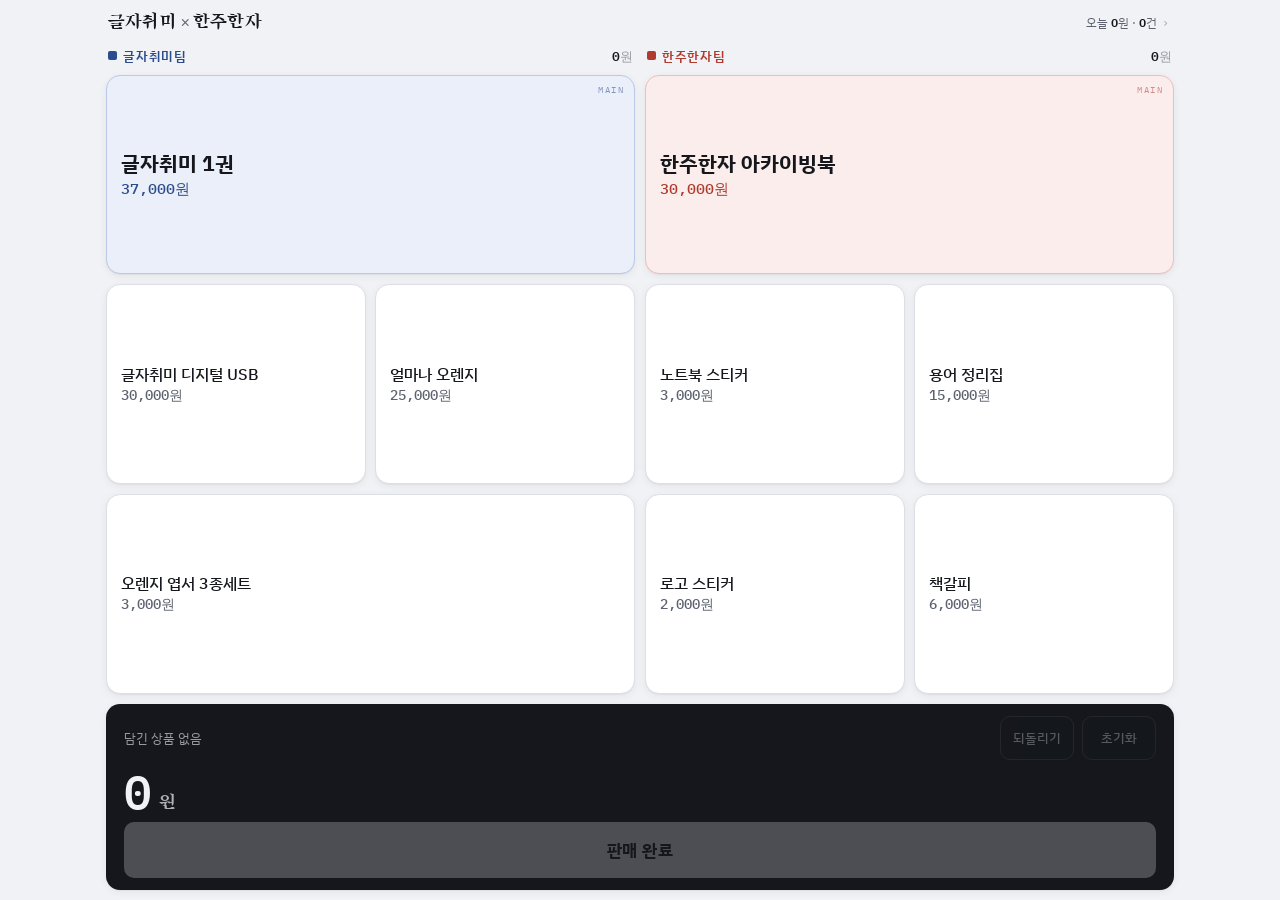
<file: index.html>
<!doctype html>
<html lang="ko">
<head>
<meta charset="utf-8">
<meta name="viewport" content="width=device-width, initial-scale=1, viewport-fit=cover">
<title>글자취미 한주한자 부스 계산기</title>
<link rel="preconnect" href="https://fonts.googleapis.com">
<link rel="preconnect" href="https://fonts.gstatic.com" crossorigin>
<link rel="stylesheet" href="https://fonts.googleapis.com/css2?family=IBM+Plex+Mono:wght@500;600&family=IBM+Plex+Sans+KR:wght@400;500;600;700&family=Song+Myung&display=swap">
<link rel="stylesheet" href="assets/base.css">
<style>
  body{ height:100dvh; overflow:hidden; -webkit-user-select:none; user-select:none; }
  .app{
    height:100dvh;
    display:flex; flex-direction:column;
    gap:var(--gap);
    padding:var(--gap) clamp(8px,2.4vw,16px);
    padding-bottom:max(var(--gap), env(safe-area-inset-bottom));
  }

  /* ── 헤더 ───────────────────────────── */
  header{
    flex:0 0 auto;
    display:flex; align-items:center; gap:10px;
    padding:0 2px;
  }
  .today{
    margin-left:auto;
    display:flex; align-items:center; gap:6px;
    padding:4px 4px 4px 8px;
    border-radius:8px;
    font-size:clamp(10px,1.45vh,12px);
    color:var(--ink-2);
    text-decoration:none;
  }
  .today b{ color:var(--ink); font-weight:600; }
  .today .arrow{ opacity:.5; }
  .sync-badge{
    display:none; align-items:center; gap:4px;
    padding:2px 7px; border-radius:999px;
    background:var(--surface); border:1px solid var(--line);
    font-size:clamp(9px,1.3vh,11px);
  }
  .sync-badge.on{ display:inline-flex; }
  .sync-badge .led{ width:6px; height:6px; border-radius:50%; background:#2E9E5B; }
  .sync-badge.wait .led{ background:#C98A1B; }
  .today:active{ background:var(--surface); }

  /* ── 버튼판 ─────────────────────────── */
  .board{
    flex:1 1 auto; min-height:0;
    display:flex; flex-direction:column; gap:var(--gap);
  }
  .team{
    flex:1 1 0; min-height:0;
    display:flex; flex-direction:column; gap:calc(var(--gap) * .8);
  }
  .team-bar{
    flex:0 0 auto;
    display:flex; align-items:center; gap:8px;
    padding:0 2px;
  }
  .team-name{
    font-size:clamp(11px,1.5vh,13px);
    font-weight:600;
    letter-spacing:.06em;
    color:var(--accent);
    display:flex; align-items:center; gap:6px;
  }
  .team-name::before{
    content:""; width:9px; height:9px; border-radius:2px;
    background:var(--accent);
  }
  .team-sub{
    margin-left:auto;
    font-family:"IBM Plex Mono", monospace;
    font-variant-numeric:tabular-nums;
    font-size:clamp(11px,1.5vh,13px);
    color:var(--ink-2);
  }
  .team-sub b{ color:var(--ink); font-weight:600; }

  .grid{
    flex:1 1 auto; min-height:0;
    display:grid;
    grid-template-columns:repeat(2, minmax(0,1fr));
    grid-auto-rows:minmax(0,1fr);
    gap:var(--gap);
  }

  /* ── 상품 타일 ──────────────────────── */
  .item{
    position:relative;
    display:flex; flex-direction:column; justify-content:center; gap:2px;
    padding:clamp(6px,1.2vh,12px) clamp(8px,2vw,14px);
    border:1px solid var(--line);
    border-radius:var(--r);
    background:var(--surface);
    color:var(--ink);
    box-shadow:var(--shadow);
    font:inherit; text-align:left;
    cursor:pointer;
    transition:transform .09s ease, background-color .12s ease, border-color .12s ease;
    overflow:hidden;
  }
  .item:active{ transform:scale(.975); }
  .item:focus-visible{ outline:3px solid var(--accent); outline-offset:2px; }

  .item .nm{ font-size:clamp(12px, 1.85vh, 16px); font-weight:500; line-height:1.25; }
  .item .pr{
    font-family:"IBM Plex Mono", monospace;
    font-variant-numeric:tabular-nums;
    font-size:clamp(11px, 1.6vh, 14px);
    font-weight:500;
    color:var(--ink-2);
  }

  /* 마지막 줄에 빈칸이 남으면 채우기 */
  .grid .item:last-child:nth-child(even){ grid-column:span 2; }

  /* 메인 상품 */
  .item.main{
    grid-column:span 2;
    background:var(--soft);
    border-color:var(--line-accent);
  }
  .item.main .nm{ font-size:clamp(15px, 2.5vh, 21px); font-weight:700; }
  .item.main .pr{ font-size:clamp(12px, 1.8vh, 15px); color:var(--accent); }
  .item.main::after{
    content:"MAIN";
    position:absolute; top:8px; right:10px;
    font-family:"IBM Plex Mono", monospace;
    font-size:9px; letter-spacing:.16em;
    color:var(--accent); opacity:.55;
  }

  /* 담긴 상태 */
  .item.on{ background:var(--accent); border-color:var(--accent); color:var(--on-accent); }
  .item.on .pr{ color:var(--on-accent); opacity:.75; }
  .item.on::after{ display:none; }

  .qty{
    position:absolute; top:0; right:0;
    min-width:clamp(26px,4.4vh,34px);
    height:clamp(22px,3.4vh,28px);
    padding:0 8px;
    display:none; align-items:center; justify-content:center;
    border-bottom-left-radius:12px;
    background:var(--on-accent); color:var(--accent);
    font-family:"IBM Plex Mono", monospace;
    font-variant-numeric:tabular-nums;
    font-size:clamp(12px,1.9vh,15px); font-weight:600;
  }
  .item.on .qty{ display:flex; }

  .minus{
    position:absolute; bottom:0; right:0;
    width:clamp(34px,5.4vh,44px); height:clamp(30px,4.6vh,38px);
    display:none; align-items:center; justify-content:center;
    border:0; border-top-left-radius:12px;
    background:rgba(255,255,255,.16); color:var(--on-accent);
    font-size:clamp(15px,2.2vh,19px); line-height:1;
    cursor:pointer;
  }
  .item.on .minus{ display:flex; }
  .minus:active{ background:rgba(255,255,255,.3); }
  .minus:focus-visible{ outline:2px solid var(--on-accent); outline-offset:-4px; }

  /* ── 합계바 ─────────────────────────── */
  .total{
    flex:0 0 auto;
    display:flex; flex-direction:column;
    gap:clamp(4px,.8vh,8px);
    padding:clamp(8px,1.4vh,14px) clamp(12px,3vw,18px) clamp(9px,1.4vh,14px);
    border-radius:var(--r);
    background:var(--ink);
    color:var(--paper);
    box-shadow:var(--shadow);
    overflow:hidden;
  }
  .total-top{
    display:flex; align-items:center; gap:10px;
  }
  .total-top .cnt{
    font-size:clamp(10px,1.5vh,13px);
    opacity:.6; min-width:0; overflow:hidden; white-space:nowrap;
  }
  .acts{ margin-left:auto; display:flex; gap:8px; }
  .acts button{
    min-width:clamp(52px,13.5vw,74px);
    padding:clamp(8px,1.5vh,12px) 10px;
    border-radius:10px;
    border:1px solid rgba(255,255,255,.22);
    background:transparent;
    color:var(--paper);
    font:inherit;
    font-size:clamp(11px,1.6vh,13px); font-weight:500;
    cursor:pointer;
  }
  .acts button:active{ background:rgba(255,255,255,.14); }
  .acts button:disabled{ opacity:.3; cursor:default; }
  .acts button:focus-visible{ outline:2px solid var(--paper); outline-offset:2px; }
  #reset.armed{ background:var(--t2); border-color:var(--t2); color:#fff; }

  .sum{ display:flex; align-items:baseline; gap:8px; min-width:0; }
  .sum .n{
    font-family:"IBM Plex Mono", monospace;
    font-variant-numeric:tabular-nums;
    font-size:clamp(25px, min(5.4vh, 11vw), 46px);
    font-weight:600; line-height:1; letter-spacing:-.02em;
  }
  .sum .won{ font-family:"Song Myung", serif; font-size:clamp(14px,2.2vh,20px); opacity:.7; }

  .sale{
    width:100%;
    min-height:clamp(42px,6.2vh,56px);
    border:0; border-radius:10px;
    background:var(--paper); color:var(--ink);
    font:inherit; font-size:clamp(14px,2.1vh,17px); font-weight:700;
    letter-spacing:.02em;
    cursor:pointer;
    transition:transform .09s ease, opacity .12s ease;
  }
  .sale:active{ transform:scale(.99); }
  .sale:disabled{ opacity:.25; cursor:default; }
  .sale:focus-visible{ outline:3px solid var(--paper); outline-offset:2px; }

  /* ── 저장 알림 ──────────────────────── */
  .toast{
    position:fixed; left:50%; bottom:calc(env(safe-area-inset-bottom) + 22vh);
    transform:translate(-50%, 8px);
    padding:12px 20px;
    border-radius:999px;
    background:var(--ink); color:var(--paper);
    font-size:14px; font-weight:600; white-space:nowrap;
    box-shadow:0 6px 24px rgba(0,0,0,.28);
    opacity:0; pointer-events:none;
    transition:opacity .18s ease, transform .18s ease;
    z-index:10;
  }
  .toast.show{ opacity:1; transform:translate(-50%, 0); }

  /* 다크에서 합계바는 밝은 판으로 뒤집기 */
  @media (prefers-color-scheme: dark){
    :root:not([data-theme="light"]) .total{ background:#EDEFF3; color:#15171C; }
    :root:not([data-theme="light"]) .acts button{ border-color:rgba(21,23,28,.2); color:#15171C; }
    :root:not([data-theme="light"]) .acts button:active{ background:rgba(21,23,28,.08); }
    :root:not([data-theme="light"]) #reset.armed{ background:#B03A2E; border-color:#B03A2E; color:#fff; }
    :root:not([data-theme="light"]) .sale{ background:#15171C; color:#EDEFF3; }
    :root:not([data-theme="light"]) .sale:focus-visible{ outline-color:#15171C; }
    :root:not([data-theme="light"]) .toast{ background:#EDEFF3; color:#15171C; }
  }
  :root[data-theme="dark"] .total{ background:#EDEFF3; color:#15171C; }
  :root[data-theme="dark"] .acts button{ border-color:rgba(21,23,28,.2); color:#15171C; }
  :root[data-theme="dark"] .acts button:active{ background:rgba(21,23,28,.08); }
  :root[data-theme="dark"] #reset.armed{ background:#B03A2E; border-color:#B03A2E; color:#fff; }
  :root[data-theme="dark"] .sale{ background:#15171C; color:#EDEFF3; }
  :root[data-theme="dark"] .toast{ background:#EDEFF3; color:#15171C; }

  /* 가로/태블릿: 팀을 좌우로 */
  @media (min-width:720px), (orientation:landscape) and (min-width:600px){
    .board{ flex-direction:row; }
    .team{ flex:1 1 50%; }
  }
  @media (min-width:900px){
    .app{ max-width:1100px; margin:0 auto; }
  }
</style>
</head>
<body>

<div class="app">
  <header>
    <span class="brand">글자취미<span class="x">×</span>한주한자</span>
    <a class="today" href="records.html" id="today">
      <span>오늘 <b id="todayAmt">0</b>원 · <b id="todayCnt">0</b>건</span>
      <span class="sync-badge" id="syncBadge"></span>
      <span class="arrow">›</span>
    </a>
  </header>

  <main class="board" id="board"></main>

  <div class="total">
    <div class="total-top">
      <span class="cnt" id="cnt">담긴 상품 없음</span>
      <div class="acts">
        <button id="undo" type="button" disabled>되돌리기</button>
        <button id="reset" type="button" disabled>초기화</button>
      </div>
    </div>
    <div class="sum"><span class="n" id="sum">0</span><span class="won">원</span></div>
    <button class="sale" id="sale" type="button" disabled>판매 완료</button>
  </div>
</div>

<div class="toast" id="toast" role="status" aria-live="polite"></div>

<script src="assets/catalog.js"></script>
<script src="assets/store.js"></script>
<script src="assets/sync.js"></script>
<script>
(function(){
  let cart = {};
  let history = [];

  const KEY = 'booth-calc-v1';
  try {
    const raw = localStorage.getItem(KEY);
    if (raw) {
      const s = JSON.parse(raw);
      if (s && s.cart) { cart = s.cart; history = s.history || []; }
    }
  } catch(e){}

  function save(){
    try { localStorage.setItem(KEY, JSON.stringify({cart, history})); } catch(e){}
  }

  const board = document.getElementById('board');

  TEAMS.forEach(t => {
    const sec = document.createElement('section');
    sec.className = 'team';
    sec.style.setProperty('--accent', 'var(--' + t.key + ')');
    sec.style.setProperty('--soft', 'var(--' + t.key + '-soft)');
    sec.style.setProperty('--line-accent', 'var(--' + t.key + '-line)');
    sec.innerHTML =
      '<div class="team-bar">' +
        '<span class="team-name">' + t.name + '</span>' +
        '<span class="team-sub" id="sub-' + t.key + '">0<span style="opacity:.6">원</span></span>' +
      '</div><div class="grid"></div>';
    const grid = sec.querySelector('.grid');

    t.items.forEach(it => {
      const b = document.createElement('button');
      b.type = 'button';
      b.className = 'item' + (it.main ? ' main' : '');
      b.dataset.id = it.id;
      b.innerHTML =
        '<span class="qty" data-qty></span>' +
        '<span class="nm">' + it.nm + '</span>' +
        '<span class="pr">' + won(it.pr) + '원</span>' +
        '<span class="minus" role="button" tabindex="0" aria-label="' + it.nm + ' 하나 빼기">&minus;</span>';
      b.addEventListener('click', e => {
        if (e.target.closest('.minus')) return;
        add(it.id, 1);
      });
      const m = b.querySelector('.minus');
      m.addEventListener('click', e => { e.stopPropagation(); add(it.id, -1); });
      m.addEventListener('keydown', e => {
        if (e.key === 'Enter' || e.key === ' ') { e.preventDefault(); e.stopPropagation(); add(it.id, -1); }
      });
      grid.appendChild(b);
    });
    board.appendChild(sec);
  });

  function buzz(ms){ try { navigator.vibrate && navigator.vibrate(ms); } catch(e){} }

  function add(id, d){
    const next = (cart[id] || 0) + d;
    if (next < 0) return;
    if (next === 0) delete cart[id]; else cart[id] = next;
    history.push({ id, d });
    if (history.length > 200) history.shift();
    buzz(d > 0 ? 12 : 8);
    render();
  }

  const sumEl   = document.getElementById('sum');
  const cntEl   = document.getElementById('cnt');
  const undoBtn = document.getElementById('undo');
  const resetBtn= document.getElementById('reset');
  const saleBtn = document.getElementById('sale');
  const toastEl = document.getElementById('toast');

  let currentTotal = 0;

  function render(){
    let total = 0, count = 0;
    const per = { t1:0, t2:0 };

    document.querySelectorAll('.item').forEach(el => {
      const id = el.dataset.id, q = cart[id] || 0;
      el.classList.toggle('on', q > 0);
      el.querySelector('[data-qty]').textContent = q > 0 ? '×' + q : '';
      el.setAttribute('aria-label', CATALOG[id].nm + ' ' + won(CATALOG[id].pr) + '원, ' + q + '개 담김');
    });

    Object.keys(cart).forEach(id => {
      const it = CATALOG[id]; if (!it) return;
      const amt = it.pr * cart[id];
      total += amt; count += cart[id];
      per[it.team] += amt;
    });

    currentTotal = total;
    sumEl.textContent = won(total);
    cntEl.textContent = count === 0 ? '담긴 상품 없음' : '담긴 상품 ' + count + '개';

    TEAMS.forEach(t => {
      document.getElementById('sub-' + t.key).innerHTML =
        '<b>' + won(per[t.key]) + '</b><span style="opacity:.6">원</span>';
    });

    undoBtn.disabled = history.length === 0;
    resetBtn.disabled = count === 0;
    saleBtn.disabled = count === 0;
    saleBtn.textContent = count === 0 ? '판매 완료' : '판매 완료 · ' + won(total) + '원';
    if (count === 0) disarm();
    save();
  }

  function refreshToday(){
    const s = Store.todaySummary();
    document.getElementById('todayAmt').textContent = won(s.total);
    document.getElementById('todayCnt').textContent = s.sales;
  }

  const badge = document.getElementById('syncBadge');
  function paintSync(st){
    badge.className = 'sync-badge';
    if (!st.enabled) return;
    badge.classList.add('on');
    if (st.pending){
      badge.classList.add('wait');
      badge.innerHTML = '<i class="led"></i>대기 ' + st.pending;
    } else {
      badge.innerHTML = '<i class="led"></i>시트';
    }
  }

  let toastTimer = null;
  function toast(msg){
    toastEl.textContent = msg;
    toastEl.classList.add('show');
    clearTimeout(toastTimer);
    toastTimer = setTimeout(() => toastEl.classList.remove('show'), 1900);
  }

  undoBtn.addEventListener('click', () => {
    const last = history.pop();
    if (!last) return;
    const next = (cart[last.id] || 0) - last.d;
    if (next <= 0) delete cart[last.id]; else cart[last.id] = next;
    buzz(8);
    render();
  });

  saleBtn.addEventListener('click', () => {
    const lines = Object.keys(cart).map(id => ({ id, qty: cart[id] }));
    if (!lines.length) return;
    const amount = currentTotal;
    const rec = Store.add(lines);
    if (!rec){
      toast('저장 실패 — 브라우저 저장공간을 확인해 주세요');
      return;
    }
    cart = {}; history = [];
    disarm(); buzz(24); render(); refreshToday();
    toast('저장 완료 · ' + won(amount) + '원');
    Sync.flush();
  });

  let armed = false, armTimer = null;
  function disarm(){
    armed = false;
    clearTimeout(armTimer);
    resetBtn.classList.remove('armed');
    resetBtn.textContent = '초기화';
  }
  resetBtn.addEventListener('click', () => {
    if (!armed){
      armed = true;
      resetBtn.classList.add('armed');
      resetBtn.textContent = '한 번 더';
      armTimer = setTimeout(disarm, 2500);
      return;
    }
    cart = {}; history = [];
    disarm(); buzz(20); render();
  });

  render();
  refreshToday();
  Sync.onChange(paintSync);
  if (Sync.applyLink()) toast('구글 시트에 연결됐습니다');
  Sync.start();
  /* 기록 페이지에서 수정하고 돌아왔을 때 오늘 합계를 다시 읽습니다. */
  window.addEventListener('pageshow', refreshToday);
})();
</script>
</body>
</html>
</file>
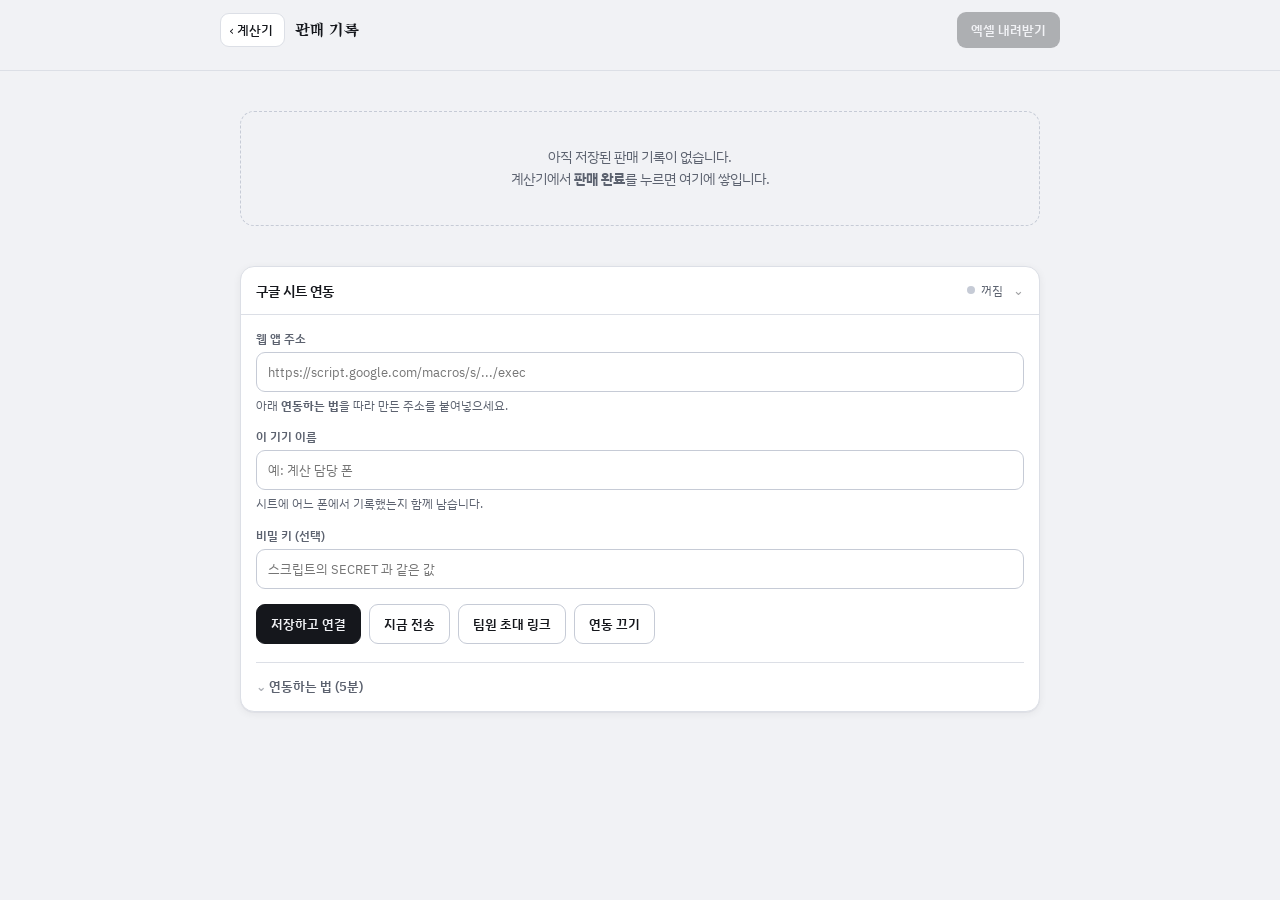
<file: records.html>
<!doctype html>
<html lang="ko">
<head>
<meta charset="utf-8">
<meta name="viewport" content="width=device-width, initial-scale=1, viewport-fit=cover">
<title>부스 판매 기록</title>
<link rel="preconnect" href="https://fonts.googleapis.com">
<link rel="preconnect" href="https://fonts.gstatic.com" crossorigin>
<link rel="stylesheet" href="https://fonts.googleapis.com/css2?family=IBM+Plex+Mono:wght@500;600&family=IBM+Plex+Sans+KR:wght@400;500;600;700&family=Song+Myung&display=swap">
<link rel="stylesheet" href="assets/base.css">
<style>
  body{ padding-bottom:calc(env(safe-area-inset-bottom) + 32px); }
  .wrap{ max-width:840px; margin:0 auto; padding:0 clamp(12px,3.5vw,20px); }

  /* ── 헤더 ───────────────────────────── */
  .top{
    position:sticky; top:0; z-index:5;
    background:var(--paper);
    border-bottom:1px solid var(--line);
  }
  .top-inner{
    display:flex; align-items:center; gap:10px;
    padding:12px 0;
  }
  .back{
    display:inline-flex; align-items:center; gap:4px;
    padding:7px 11px 7px 8px;
    border:1px solid var(--line);
    border-radius:9px;
    background:var(--surface);
    color:var(--ink); text-decoration:none;
    font-size:13px; font-weight:500;
  }
  .back:active{ background:var(--surface-2); }
  .top h1{
    margin:0;
    font-family:"Song Myung", serif;
    font-size:17px; font-weight:400;
  }
  .xlsx{
    margin-left:auto;
    padding:9px 14px;
    border:0; border-radius:9px;
    background:var(--ink); color:var(--paper);
    font:inherit; font-size:13px; font-weight:600;
    cursor:pointer;
  }
  .xlsx:active{ opacity:.85; }
  .xlsx:disabled{ opacity:.3; cursor:default; }

  /* ── 날짜 탭 ────────────────────────── */
  .tabs{
    display:flex; gap:6px;
    padding:0 0 10px;
    overflow-x:auto;
    scrollbar-width:none;
  }
  .tabs::-webkit-scrollbar{ display:none; }
  .tab{
    flex:0 0 auto;
    padding:8px 14px;
    border:1px solid var(--line);
    border-radius:999px;
    background:var(--surface);
    color:var(--ink-2);
    font:inherit; font-size:13px; font-weight:500;
    white-space:nowrap;
    cursor:pointer;
  }
  .tab[aria-selected="true"]{
    background:var(--ink); border-color:var(--ink); color:var(--paper);
    font-weight:600;
  }

  /* ── 요약 ───────────────────────────── */
  .cards{
    display:grid;
    grid-template-columns:repeat(auto-fit, minmax(148px,1fr));
    gap:10px;
    margin:14px 0 20px;
  }
  .card{
    padding:14px 15px;
    border:1px solid var(--line);
    border-radius:var(--r);
    background:var(--surface);
    box-shadow:var(--shadow);
  }
  .card .k{
    display:flex; align-items:center; gap:6px;
    font-size:11.5px; letter-spacing:.04em; color:var(--ink-2);
  }
  .card .v{
    margin-top:6px;
    font-family:"IBM Plex Mono", monospace;
    font-variant-numeric:tabular-nums;
    font-size:24px; font-weight:600; line-height:1.1;
  }
  .card .v small{ font-family:"Song Myung", serif; font-size:13px; opacity:.6; margin-left:2px; }
  .card.big{ grid-column:1 / -1; }
  .card.big .v{ font-size:32px; }
  .dot{ display:inline-block; width:8px; height:8px; border-radius:2px; }
  .dot.t1{ background:var(--t1); } .dot.t2{ background:var(--t2); }

  h2{
    margin:26px 0 10px;
    font-size:13px; font-weight:600; letter-spacing:.06em;
    color:var(--ink-2);
  }

  /* ── 상품별 표 ──────────────────────── */
  .table-wrap{
    border:1px solid var(--line);
    border-radius:var(--r);
    background:var(--surface);
    overflow-x:auto;
    box-shadow:var(--shadow);
  }
  table{ width:100%; border-collapse:collapse; font-size:13.5px; }
  th, td{ padding:11px 12px; text-align:left; white-space:nowrap; }
  th{
    font-size:11.5px; font-weight:600; letter-spacing:.04em;
    color:var(--ink-2);
    border-bottom:1px solid var(--line);
  }
  tbody tr + tr td{ border-top:1px solid var(--line); }
  td.num, th.num{
    text-align:right;
    font-family:"IBM Plex Mono", monospace;
    font-variant-numeric:tabular-nums;
  }
  tfoot td{ border-top:2px solid var(--line-2); font-weight:700; }
  .nm-cell{ white-space:normal; min-width:120px; }
  .team-chip{
    display:inline-block; width:8px; height:8px; border-radius:2px;
    margin-right:7px; vertical-align:0;
  }

  /* ── 거래 목록 ──────────────────────── */
  .rec{
    border:1px solid var(--line);
    border-radius:var(--r);
    background:var(--surface);
    box-shadow:var(--shadow);
    margin-bottom:9px;
    overflow:hidden;
  }
  .rec-head{
    display:flex; align-items:center; gap:12px;
    width:100%; padding:13px 15px;
    border:0; background:transparent; color:var(--ink);
    font:inherit; text-align:left; cursor:pointer;
  }
  .rec-head:active{ background:var(--surface-2); }
  .rec-when{
    font-family:"IBM Plex Mono", monospace;
    font-size:12px; color:var(--ink-2); flex:0 0 auto;
  }
  .rec-items{
    flex:1 1 auto; min-width:0;
    font-size:13px; line-height:1.35;
  }
  .rec-amt{
    flex:0 0 auto;
    font-family:"IBM Plex Mono", monospace;
    font-variant-numeric:tabular-nums;
    font-size:15px; font-weight:600;
  }
  .rec-amt .chev{ margin-left:8px; font-weight:400; opacity:.4; }

  .edit{ display:none; padding:4px 15px 15px; border-top:1px solid var(--line); }
  .rec.open .edit{ display:block; }
  .rec.open .rec-amt .chev{ opacity:.8; }

  .line{
    display:flex; align-items:center; gap:10px;
    padding:9px 0;
  }
  .line + .line{ border-top:1px solid var(--line); }
  .line .ln{ flex:1 1 auto; min-width:0; font-size:14px; }
  .line .lp{
    font-family:"IBM Plex Mono", monospace;
    font-variant-numeric:tabular-nums;
    font-size:12px; color:var(--ink-2);
  }
  .stepper{ display:flex; align-items:center; gap:2px; flex:0 0 auto; }
  .stepper button{
    width:38px; height:38px;
    border:1px solid var(--line-2);
    background:var(--surface);
    color:var(--ink);
    font:inherit; font-size:17px; line-height:1;
    cursor:pointer;
  }
  .stepper button:first-child{ border-radius:9px 0 0 9px; }
  .stepper button:last-child{ border-radius:0 9px 9px 0; }
  .stepper button:active{ background:var(--surface-2); }
  .stepper .q{
    min-width:42px; height:38px;
    display:flex; align-items:center; justify-content:center;
    border-top:1px solid var(--line-2); border-bottom:1px solid var(--line-2);
    font-family:"IBM Plex Mono", monospace;
    font-variant-numeric:tabular-nums;
    font-size:15px; font-weight:600;
  }

  .edit-foot{
    display:flex; flex-wrap:wrap; align-items:center; gap:9px;
    margin-top:14px; padding-top:13px;
    border-top:1px solid var(--line);
  }
  .edit-foot label{ font-size:12px; color:var(--ink-2); }
  select, input[type="date"]{
    padding:9px 10px;
    border:1px solid var(--line-2);
    border-radius:9px;
    background:var(--surface);
    color:var(--ink);
    font:inherit; font-size:13px;
  }
  .del{
    margin-left:auto;
    padding:9px 14px;
    border:1px solid var(--t2-line);
    border-radius:9px;
    background:var(--t2-soft); color:var(--t2);
    font:inherit; font-size:13px; font-weight:600;
    cursor:pointer;
  }
  .del.armed{ background:var(--t2); border-color:var(--t2); color:#fff; }

  .empty{
    margin:40px 0;
    padding:34px 20px;
    border:1px dashed var(--line-2);
    border-radius:var(--r);
    text-align:center;
    color:var(--ink-2);
    font-size:14px; line-height:1.6;
  }
  .note{
    margin:22px 0 0;
    font-size:12px; line-height:1.7; color:var(--ink-2);
  }


  /* ── 구글 시트 연동 ─────────────────── */
  .sync{
    margin:30px 0 0;
    border:1px solid var(--line);
    border-radius:var(--r);
    background:var(--surface);
    box-shadow:var(--shadow);
    overflow:hidden;
  }
  .sync-head{
    display:flex; align-items:center; gap:10px;
    width:100%; padding:14px 15px;
    border:0; background:transparent; color:var(--ink);
    font:inherit; text-align:left; cursor:pointer;
  }
  .sync-head:active{ background:var(--surface-2); }
  .sync-title{ font-size:14px; font-weight:600; }
  .sync-state{
    margin-left:auto;
    display:inline-flex; align-items:center; gap:6px;
    font-size:12px; color:var(--ink-2);
  }
  .sync-state .led{
    width:8px; height:8px; border-radius:50%;
    background:var(--line-2);
  }
  .sync-state.ok .led{ background:#2E9E5B; }
  .sync-state.wait .led{ background:#C98A1B; }
  .sync-state.err .led{ background:var(--t2); }
  .sync-head .chev{ opacity:.4; font-size:13px; }

  .sync-body{ display:none; padding:2px 15px 16px; border-top:1px solid var(--line); }
  .sync.open .sync-body{ display:block; }

  .field{ margin-top:13px; }
  .field label{
    display:block; margin-bottom:5px;
    font-size:12px; font-weight:600; color:var(--ink-2);
  }
  .field input{
    width:100%; padding:10px 11px;
    border:1px solid var(--line-2); border-radius:9px;
    background:var(--surface); color:var(--ink);
    font:inherit; font-size:13px;
  }
  .field .hint{ margin-top:5px; font-size:11.5px; line-height:1.6; color:var(--ink-2); }

  .sync-btns{ display:flex; flex-wrap:wrap; gap:8px; margin-top:15px; }
  .sync-btns button{
    padding:10px 14px;
    border:1px solid var(--line-2); border-radius:9px;
    background:var(--surface); color:var(--ink);
    font:inherit; font-size:13px; font-weight:600;
    cursor:pointer;
  }
  .sync-btns button.primary{
    border-color:var(--ink); background:var(--ink); color:var(--paper);
  }
  .sync-btns button:disabled{ opacity:.35; cursor:default; }
  .sync-msg{
    margin-top:11px; font-size:12.5px; line-height:1.6;
    color:var(--ink-2); word-break:break-all; white-space:pre-wrap;
  }
  .sync-msg.ok{ color:#2E9E5B; }
  .sync-msg.err{ color:var(--t2); }

  .how{ margin-top:18px; border-top:1px solid var(--line); padding-top:14px; }
  .how summary{
    font-size:12.5px; font-weight:600; color:var(--ink-2);
    cursor:pointer; list-style:none;
  }
  .how summary::-webkit-details-marker{ display:none; }
  .how summary::before{ content:"⌄ "; opacity:.5; }
  .how[open] summary::before{ content:"⌃ "; }
  .how ol{ margin:12px 0 0; padding-left:20px; font-size:12.5px; line-height:1.85; color:var(--ink-2); }
  .how li + li{ margin-top:4px; }
  .how b{ color:var(--ink); }
  .how .warn{
    margin-top:12px; padding:10px 12px;
    border-radius:9px; background:var(--t2-soft); color:var(--t2);
    font-size:11.5px; line-height:1.6;
  }

  .toast{
    position:fixed; left:50%; bottom:calc(env(safe-area-inset-bottom) + 26px);
    transform:translate(-50%, 8px);
    padding:12px 20px; border-radius:999px;
    background:var(--ink); color:var(--paper);
    font-size:14px; font-weight:600;
    box-shadow:0 6px 24px rgba(0,0,0,.28);
    opacity:0; pointer-events:none;
    transition:opacity .18s ease, transform .18s ease;
    z-index:20;
  }
  .toast.show{ opacity:1; transform:translate(-50%, 0); }

  @media (prefers-color-scheme: dark){
    :root:not([data-theme="light"]) .toast{ background:#EDEFF3; color:#15171C; }
  }
  :root[data-theme="dark"] .toast{ background:#EDEFF3; color:#15171C; }
</style>
</head>
<body>

<div class="top">
  <div class="wrap top-inner">
    <a class="back" href="index.html">‹ 계산기</a>
    <h1>판매 기록</h1>
    <button class="xlsx" id="xlsx" type="button">엑셀 내려받기</button>
  </div>
  <div class="wrap"><div class="tabs" id="tabs" role="tablist"></div></div>
</div>

<div class="wrap" id="body"></div>


<div class="wrap">
  <section class="sync" id="sync">
    <button class="sync-head" type="button" id="syncToggle">
      <span class="sync-title">구글 시트 연동</span>
      <span class="sync-state" id="syncState"><i class="led"></i><span id="syncStateText">꺼짐</span></span>
      <span class="chev">⌄</span>
    </button>
    <div class="sync-body">
      <div class="field">
        <label for="syncUrl">웹 앱 주소</label>
        <input id="syncUrl" type="url" inputmode="url" autocomplete="off" placeholder="https://script.google.com/macros/s/.../exec">
        <div class="hint">아래 <b>연동하는 법</b>을 따라 만든 주소를 붙여넣으세요.</div>
      </div>
      <div class="field">
        <label for="syncDevice">이 기기 이름</label>
        <input id="syncDevice" type="text" autocomplete="off" placeholder="예: 계산 담당 폰">
        <div class="hint">시트에 어느 폰에서 기록했는지 함께 남습니다.</div>
      </div>
      <div class="field">
        <label for="syncSecret">비밀 키 (선택)</label>
        <input id="syncSecret" type="text" autocomplete="off" placeholder="스크립트의 SECRET 과 같은 값">
      </div>
      <div class="sync-btns">
        <button type="button" class="primary" id="syncSave">저장하고 연결</button>
        <button type="button" id="syncNow">지금 전송</button>
        <button type="button" id="syncInvite">팀원 초대 링크</button>
        <button type="button" id="syncOff">연동 끄기</button>
      </div>
      <div class="sync-msg" id="syncMsg"></div>

      <details class="how">
        <summary>연동하는 법 (5분)</summary>
        <ol>
          <li>구글 스프레드시트를 새로 만듭니다. 주소창에 <b>sheets.new</b> 를 치면 바로 생깁니다.</li>
          <li>메뉴에서 <b>확장 프로그램 → Apps Script</b> 를 엽니다.</li>
          <li>편집기에 있던 내용을 모두 지우고, <button type="button" id="copyScript" style="padding:4px 9px;border:1px solid var(--line-2);border-radius:7px;background:var(--surface);color:var(--ink);font:inherit;font-size:11.5px;font-weight:600;cursor:pointer">스크립트 복사</button> 를 눌러 붙여넣고 저장합니다.</li>
          <li>오른쪽 위 <b>배포 → 새 배포</b>, 톱니바퀴에서 유형을 <b>웹 앱</b>으로 고릅니다.</li>
          <li><b>실행 사용자: 나</b>, <b>액세스 권한: 모든 사용자</b> 로 두고 배포합니다.</li>
          <li>권한 승인 창이 뜨면 본인 계정을 고르고 <b>고급 → 이동</b> 을 눌러 허용합니다.</li>
          <li>나온 <b>/exec 로 끝나는 주소</b>를 위 칸에 붙여넣고 <b>저장하고 연결</b>을 누릅니다.</li>
          <li>팀원 폰에도 연결하려면 <b>팀원 초대 링크</b>를 눌러 나온 링크를 보내주세요. 그 링크로 열면 주소를 입력할 필요 없이 바로 연결됩니다. (이 과정은 폰마다 한 번씩)</li>
        </ol>
        <div class="warn">‘모든 사용자’는 주소를 아는 사람이면 시트에 기록을 보낼 수 있다는 뜻입니다. 주소를 팀원끼리만 공유하시고, 더 막고 싶으면 스크립트의 <b>SECRET</b> 에 값을 넣고 위 <b>비밀 키</b>에 같은 값을 적으세요.</div>
      </details>
    </div>
  </section>
</div>

<div class="toast" id="toast" role="status" aria-live="polite"></div>

<script src="assets/catalog.js"></script>
<script src="assets/store.js"></script>
<script src="assets/xlsx.js"></script>
<script src="assets/sync.js"></script>
<script>
(function(){
  const tabsEl = document.getElementById('tabs');
  const bodyEl = document.getElementById('body');
  const toastEl = document.getElementById('toast');
  let selected = null;      // null = 전체
  let openId = null;        // 펼쳐진 거래

  let toastTimer = null;
  function toast(msg){
    toastEl.textContent = msg;
    toastEl.classList.add('show');
    clearTimeout(toastTimer);
    toastTimer = setTimeout(() => toastEl.classList.remove('show'), 1900);
  }

  const esc = s => String(s).replace(/[&<>"]/g, c => ({'&':'&amp;','<':'&lt;','>':'&gt;','"':'&quot;'}[c]));

  function itemSummary(rec){
    return rec.lines.map(l => {
      const c = CATALOG[l.id];
      return esc(c ? c.nm : l.id) + (l.qty > 1 ? ' <b>×' + l.qty + '</b>' : '');
    }).join(', ');
  }

  /* ── 렌더 ───────────────────────────── */
  function render(){
    const days = Store.byDate();

    /* 탭 */
    const dates = days.map(d => d.date);
    if (selected && dates.indexOf(selected) < 0) selected = null;
    if (selected === null && dates.length) selected = dates.indexOf(Store.dateKey(new Date())) >= 0
      ? Store.dateKey(new Date())
      : dates[0];

    tabsEl.innerHTML = '';
    if (days.length){
      const mk = (label, value) => {
        const b = document.createElement('button');
        b.type = 'button';
        b.className = 'tab';
        b.textContent = label;
        b.setAttribute('role','tab');
        b.setAttribute('aria-selected', String(selected === value));
        b.addEventListener('click', () => { selected = value; openId = null; render(); });
        tabsEl.appendChild(b);
      };
      days.slice().reverse().forEach(d => mk(d.label + ' (' + d.records.length + ')', d.date));
      mk('전체', '__all__');
      const sel = tabsEl.querySelector('[aria-selected="true"]');
      if (sel) sel.scrollIntoView({ block:'nearest', inline:'center' });
    }

    const records = selected === '__all__' || selected === null
      ? Store.all()
      : (days.find(d => d.date === selected) || { records:[] }).records;

    const s = Store.summarize(records);

    if (!Store.all().length){
      bodyEl.innerHTML =
        '<div class="empty">아직 저장된 판매 기록이 없습니다.<br>' +
        '계산기에서 <b>판매 완료</b>를 누르면 여기에 쌓입니다.</div>';
      document.getElementById('xlsx').disabled = true;
      return;
    }
    document.getElementById('xlsx').disabled = false;

    let html = '';

    /* 요약 카드 */
    html += '<div class="cards">' +
      '<div class="card big"><div class="k">매출</div><div class="v">' + won(s.total) + '<small>원</small></div></div>' +
      '<div class="card"><div class="k">판매 건수</div><div class="v">' + s.sales + '<small>건</small></div></div>' +
      '<div class="card"><div class="k">판매 수량</div><div class="v">' + s.count + '<small>개</small></div></div>' +
      '<div class="card"><div class="k"><i class="dot t1"></i>글자취미</div><div class="v">' + won(s.perTeam.t1) + '<small>원</small></div></div>' +
      '<div class="card"><div class="k"><i class="dot t2"></i>한주한자</div><div class="v">' + won(s.perTeam.t2) + '<small>원</small></div></div>' +
      '</div>';

    /* 상품별 집계 */
    html += '<h2>상품별</h2><div class="table-wrap"><table><thead><tr>' +
      '<th>상품</th><th class="num">단가</th><th class="num">수량</th><th class="num">금액</th>' +
      '</tr></thead><tbody>';
    s.items.forEach(it => {
      html += '<tr>' +
        '<td class="nm-cell"><i class="team-chip" style="background:var(--' + it.team + ')"></i>' + esc(it.nm) + '</td>' +
        '<td class="num">' + won(it.pr) + '</td>' +
        '<td class="num">' + it.qty + '</td>' +
        '<td class="num">' + won(it.amt) + '</td></tr>';
    });
    html += '</tbody><tfoot><tr><td>합계</td><td class="num"></td><td class="num">' + s.count +
      '</td><td class="num">' + won(s.total) + '</td></tr></tfoot></table></div>';

    /* 거래 목록 */
    html += '<h2>거래 내역 · 눌러서 수정</h2>';
    records.forEach(r => {
      const open = r.id === openId;
      html += '<div class="rec' + (open ? ' open' : '') + '" data-id="' + r.id + '">' +
        '<button class="rec-head" type="button" data-act="toggle">' +
          '<span class="rec-when">' + Store.shortDate(r.date) + '<br>' + r.time + '</span>' +
          '<span class="rec-items">' + itemSummary(r) + '</span>' +
          '<span class="rec-amt">' + won(Store.recTotal(r)) + '<span class="chev">' + (open ? '⌃' : '⌄') + '</span></span>' +
        '</button>' +
        (open ? editHtml(r) : '') +
      '</div>';
    });

    html += '<p class="note">기록은 이 브라우저에만 저장됩니다. 앱 데이터를 지우면 함께 사라지니, ' +
      '하루가 끝나면 <b>엑셀 내려받기</b>로 백업해 두세요.</p>';

    bodyEl.innerHTML = html;
    bind();
  }

  function editHtml(r){
    let h = '<div class="edit">';
    r.lines.forEach(l => {
      const c = CATALOG[l.id] || { nm:l.id };
      h += '<div class="line">' +
        '<span class="ln">' + esc(c.nm) + '<br><span class="lp">' + won(l.pr) + '원 × ' + l.qty + ' = ' + won(l.pr * l.qty) + '원</span></span>' +
        '<span class="stepper">' +
          '<button type="button" data-act="dec" data-item="' + l.id + '" aria-label="수량 빼기">−</button>' +
          '<span class="q">' + l.qty + '</span>' +
          '<button type="button" data-act="inc" data-item="' + l.id + '" aria-label="수량 더하기">+</button>' +
        '</span></div>';
    });

    const missing = Object.keys(CATALOG).filter(id => !r.lines.some(l => l.id === id));
    h += '<div class="edit-foot">';
    if (missing.length){
      h += '<select data-act="addItem"><option value="">상품 추가…</option>' +
        missing.map(id => '<option value="' + id + '">' + esc(CATALOG[id].nm) + '</option>').join('') +
        '</select>';
    }
    h += '<label>날짜 <input type="date" data-act="date" value="' + r.date + '"></label>';
    h += '<button class="del" type="button" data-act="del">삭제</button>';
    h += '</div></div>';
    return h;
  }

  /* ── 조작 ───────────────────────────── */
  function bind(){
    bodyEl.querySelectorAll('.rec').forEach(box => {
      const id = box.dataset.id;

      box.querySelector('[data-act="toggle"]').addEventListener('click', () => {
        openId = (openId === id) ? null : id;
        render();
      });

      box.querySelectorAll('[data-act="inc"],[data-act="dec"]').forEach(b => {
        b.addEventListener('click', () => {
          changeQty(id, b.dataset.item, b.dataset.act === 'inc' ? 1 : -1);
        });
      });

      const sel = box.querySelector('[data-act="addItem"]');
      if (sel) sel.addEventListener('change', () => {
        if (sel.value) changeQty(id, sel.value, 1);
      });

      const dateIn = box.querySelector('[data-act="date"]');
      if (dateIn) dateIn.addEventListener('change', () => {
        if (!dateIn.value) return;
        Store.update(id, { date: dateIn.value });
        selected = dateIn.value;
        toast('날짜를 옮겼습니다');
        touched();
      });

      const del = box.querySelector('[data-act="del"]');
      if (del) del.addEventListener('click', () => {
        if (!del.classList.contains('armed')){
          del.classList.add('armed');
          del.textContent = '한 번 더 누르면 삭제';
          setTimeout(() => {
            del.classList.remove('armed');
            del.textContent = '삭제';
          }, 2500);
          return;
        }
        Store.remove(id);
        openId = null;
        toast('거래를 삭제했습니다');
        touched();
      });
    });
  }

  function changeQty(recId, itemId, d){
    const rec = Store.all().find(r => r.id === recId);
    if (!rec) return;
    const lines = rec.lines.slice();
    const i = lines.findIndex(l => l.id === itemId);
    if (i < 0){
      if (d > 0) lines.push({ id:itemId, qty:1, pr:CATALOG[itemId].pr });
    } else {
      lines[i] = Object.assign({}, lines[i], { qty: lines[i].qty + d });
    }
    const kept = lines.filter(l => l.qty > 0);
    if (!kept.length){
      toast('수량이 0이 되어 거래를 삭제했습니다');
      Store.remove(recId);
      openId = null;
    } else {
      Store.update(recId, { lines: kept });
    }
    touched();
  }

  /* ── 엑셀 ───────────────────────────── */
  document.getElementById('xlsx').addEventListener('click', () => {
    const days = Store.byDate();
    if (!days.length) return;

    /* 1. 일자별 요약 */
    const s1rows = [];
    let gTotal = 0, gCount = 0, gSales = 0, gT1 = 0, gT2 = 0;
    days.slice().reverse().forEach(d => {
      const s = Store.summarize(d.records);
      s1rows.push([d.date, Store.weekday(d.date), s.sales, s.count, s.perTeam.t1, s.perTeam.t2, s.total]);
      gTotal += s.total; gCount += s.count; gSales += s.sales;
      gT1 += s.perTeam.t1; gT2 += s.perTeam.t2;
    });
    s1rows.push(['합계', '', gSales, gCount, gT1, gT2, gTotal]);

    /* 2. 상품별 판매 */
    const s2rows = [];
    days.slice().reverse().forEach(d => {
      const s = Store.summarize(d.records);
      s.items.forEach(it => {
        s2rows.push([d.date, Store.weekday(d.date), TEAM_NAME[it.team], it.nm, it.pr, it.qty, it.amt]);
      });
    });

    /* 3. 거래 내역 */
    const s3rows = [];
    days.slice().reverse().forEach(d => {
      d.records.slice().sort((a,b) => a.ts - b.ts).forEach(r => {
        const txt = r.lines.map(l => (CATALOG[l.id] ? CATALOG[l.id].nm : l.id) + ' ×' + l.qty).join(', ');
        s3rows.push([r.date, Store.weekday(r.date), r.time, txt, Store.recCount(r), Store.recTotal(r)]);
      });
    });

    const blob = buildXlsx([
      { name:'일자별 요약', widths:[13,7,10,10,15,15,15],
        header:['날짜','요일','판매 건수','판매 수량','글자취미 매출','한주한자 매출','합계 매출'],
        rows:s1rows },
      { name:'상품별 판매', widths:[13,7,12,26,11,9,13],
        header:['날짜','요일','팀','상품','단가','수량','금액'],
        rows:s2rows },
      { name:'거래 내역', widths:[13,7,8,46,9,13],
        header:['날짜','요일','시각','상품','수량','금액'],
        rows:s3rows }
    ]);

    const now = new Date();
    const p = n => String(n).padStart(2,'0');
    const name = '페어_판매기록_' + now.getFullYear() + p(now.getMonth()+1) + p(now.getDate()) +
                 '_' + p(now.getHours()) + p(now.getMinutes()) + '.xlsx';

    const url = URL.createObjectURL(blob);
    const a = document.createElement('a');
    a.href = url; a.download = name;
    document.body.appendChild(a);
    a.click();
    document.body.removeChild(a);
    setTimeout(() => URL.revokeObjectURL(url), 4000);
    toast('엑셀 파일을 내려받았습니다');
  });

  function touched(){
    render();
    Sync.flush();
  }

  /* ── 구글 시트 연동 UI ──────────────── */
  function initSync(){
    const box     = document.getElementById('sync');
    const stateEl = document.getElementById('syncState');
    const textEl  = document.getElementById('syncStateText');
    const urlIn   = document.getElementById('syncUrl');
    const devIn   = document.getElementById('syncDevice');
    const secIn   = document.getElementById('syncSecret');
    const msgEl   = document.getElementById('syncMsg');

    const c = Sync.config();
    urlIn.value = c.url;
    devIn.value = c.device;
    secIn.value = c.secret;

    document.getElementById('syncToggle').addEventListener('click', () => {
      box.classList.toggle('open');
    });
    if (!c.url) box.classList.add('open');

    function msg(text, kind){
      msgEl.textContent = text || '';
      msgEl.className = 'sync-msg' + (kind ? ' ' + kind : '');
    }

    Sync.onChange(st => {
      stateEl.className = 'sync-state';
      if (!st.enabled){ textEl.textContent = '꺼짐'; return; }
      if (st.busy){ textEl.textContent = '전송 중'; stateEl.classList.add('wait'); return; }
      if (st.pending){
        textEl.textContent = '대기 ' + st.pending + '건';
        stateEl.classList.add(st.lastError ? 'err' : 'wait');
        return;
      }
      textEl.textContent = '연결됨';
      stateEl.classList.add('ok');
    });

    document.getElementById('syncSave').addEventListener('click', () => {
      const url = urlIn.value.trim();
      if (!url){ msg('웹 앱 주소를 붙여넣어 주세요.', 'err'); return; }
      if (url.indexOf('/exec') < 0){
        msg('주소가 /exec 으로 끝나야 합니다. 배포 화면에서 나온 웹 앱 URL을 그대로 붙여넣으세요.', 'err');
        return;
      }
      msg('연결을 확인하는 중…');
      Sync.test(url).then(info => {
        Sync.setConfig({ url, device: devIn.value.trim(), secret: secIn.value.trim(), enabled:true });
        msg('연결됐습니다. 시트에 지금 ' + (info.rows || 0) + '줄이 있습니다. 밀린 기록을 보냅니다…', 'ok');
        return Sync.flush();
      }).then(r => {
        if (r && r.error) msg('연결은 됐지만 전송에 실패했습니다: ' + r.error, 'err');
        else if (r && r.sent) msg(r.sent + '건을 시트로 보냈습니다.', 'ok');
      }).catch(err => {
        msg('연결하지 못했습니다: ' + err.message + ' — 배포할 때 액세스 권한을 ‘모든 사용자’로 두었는지 확인해 주세요.', 'err');
      });
    });

    document.getElementById('syncNow').addEventListener('click', () => {
      if (!Sync.config().enabled){ msg('먼저 저장하고 연결해 주세요.', 'err'); return; }
      msg('전송 중…');
      Sync.flush().then(r => {
        if (r.error) msg('전송 실패: ' + r.error, 'err');
        else if (r.sent) msg(r.sent + '건을 보냈습니다.', 'ok');
        else msg('보낼 기록이 없습니다. 모두 반영돼 있습니다.', 'ok');
      });
    });

    document.getElementById('syncInvite').addEventListener('click', () => {
      const link = Sync.inviteLink();
      if (!link){ msg('먼저 저장하고 연결해 주세요.', 'err'); return; }
      const gap = String.fromCharCode(10, 10);
      const show = () => msg('팀원에게 이 링크를 보내세요. 열기만 하면 시트에 바로 연결됩니다.' + gap + link, 'ok');
      if (navigator.clipboard && navigator.clipboard.writeText){
        navigator.clipboard.writeText(link).then(() => { toast('초대 링크를 복사했습니다'); show(); }).catch(show);
      } else show();
    });

    document.getElementById('syncOff').addEventListener('click', () => {
      Sync.setConfig({ enabled:false });
      msg('연동을 껐습니다. 기록은 폰에 계속 쌓입니다.');
      Sync.onChange(() => {});
      location.reload();
    });

    const copyBtn = document.getElementById('copyScript');
    if (copyBtn) copyBtn.addEventListener('click', () => {
      fetch('google-apps-script.gs')
        .then(r => r.text())
        .then(t => navigator.clipboard.writeText(t))
        .then(() => toast('스크립트를 복사했습니다'))
        .catch(() => {
          window.open('google-apps-script.gs', '_blank');
          toast('새 탭에서 스크립트를 열었습니다');
        });
    });

    Sync.start();
  }

  render();
  initSync();
})();
</script>
</body>
</html>
</file>
<file: assets/base.css>
/* 공통 토큰 · 두 페이지가 함께 씁니다. */
:root{
  --paper:#F1F2F5;
  --surface:#FFFFFF;
  --surface-2:#FAFAFC;
  --ink:#15171C;
  --ink-2:#5C626F;
  --line:#DCDFE6;
  --line-2:#C6CBD6;

  --t1:#2B4C8C;          /* 글자취미 · 남 */
  --t1-soft:#EAEFF9;
  --t1-line:#B9C9E7;
  --t2:#B03A2E;          /* 한주한자 · 주묵 */
  --t2-soft:#FBEDEB;
  --t2-line:#EDBFB8;

  --on-accent:#FFFFFF;
  --shadow:0 1px 0 rgba(21,23,28,.04), 0 2px 8px rgba(21,23,28,.06);

  --r:14px;
  --gap:clamp(5px, 1.1vh, 10px);
}
@media (prefers-color-scheme: dark){
  :root:not([data-theme="light"]){
    --paper:#101216;
    --surface:#191C22;
    --surface-2:#1F232A;
    --ink:#ECEEF2;
    --ink-2:#98A0B0;
    --line:#2C313A;
    --line-2:#3A404B;

    --t1:#6E97DE;
    --t1-soft:#1B2534;
    --t1-line:#33456A;
    --t2:#E1796B;
    --t2-soft:#2A1B19;
    --t2-line:#63332C;

    --on-accent:#0F1115;
    --shadow:0 1px 0 rgba(0,0,0,.3), 0 2px 10px rgba(0,0,0,.35);
  }
}
:root[data-theme="dark"]{
  --paper:#101216;
  --surface:#191C22;
  --surface-2:#1F232A;
  --ink:#ECEEF2;
  --ink-2:#98A0B0;
  --line:#2C313A;
  --line-2:#3A404B;

  --t1:#6E97DE;
  --t1-soft:#1B2534;
  --t1-line:#33456A;
  --t2:#E1796B;
  --t2-soft:#2A1B19;
  --t2-line:#63332C;

  --on-accent:#0F1115;
  --shadow:0 1px 0 rgba(0,0,0,.3), 0 2px 10px rgba(0,0,0,.35);
}

*{ box-sizing:border-box; }

body{
  margin:0;
  background:var(--paper);
  color:var(--ink);
  font-family:"IBM Plex Sans KR", system-ui, -apple-system, "Malgun Gothic", sans-serif;
  -webkit-tap-highlight-color:transparent;
  word-break:keep-all;
}

.brand{
  font-family:"Song Myung", serif;
  font-size:clamp(15px, 2.1vh, 19px);
  letter-spacing:.01em;
  color:var(--ink);
  text-decoration:none;
}
.brand .x{ color:var(--ink-2); margin:0 .25em; font-size:.85em; }

.mono{
  font-family:"IBM Plex Mono", monospace;
  font-variant-numeric:tabular-nums;
}

a:focus-visible, button:focus-visible, input:focus-visible, select:focus-visible{
  outline:3px solid var(--t1);
  outline-offset:2px;
}

@media (prefers-reduced-motion:reduce){
  *{ transition:none !important; animation:none !important; }
}
</file>
